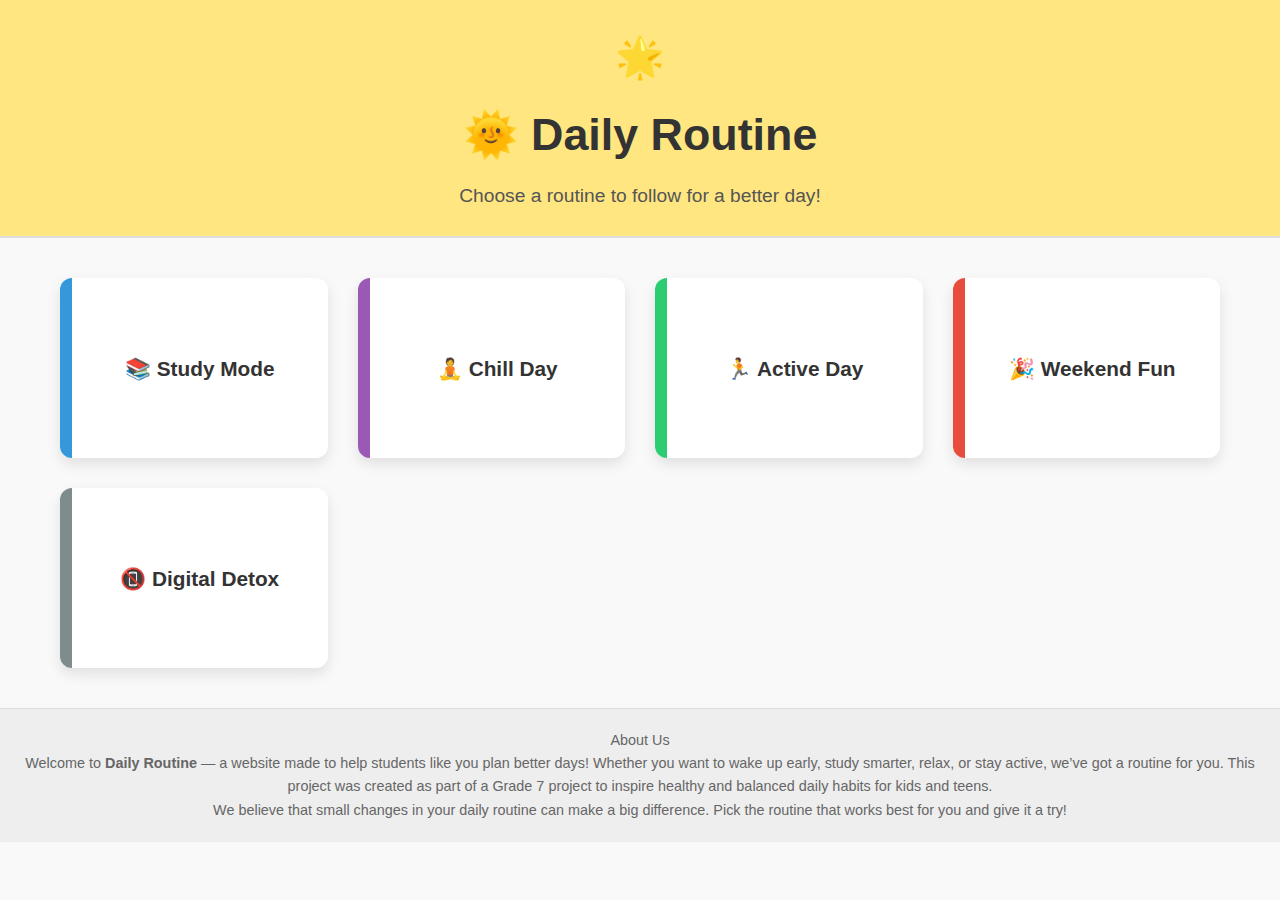
<file: Daily Routine/index.html>
<!DOCTYPE html>
<html>
<head>
  <meta charset="utf-8">
  <meta name="viewport" content="width=device-width, initial-scale=1">
  <link rel="stylesheet" type="text/css" href="style.css">
  <title>Daily Routine</title>
</head>


  <header>
    <h1>🌞 Daily Routine</h1>
    <p>Choose a routine to follow for a better day!</p>
  </header>

  <main class="routines">



    <a href="study-mode.html" class="routine-card study">
      📚 Study Mode
    </a>

    <a href="chill-day.html" class="routine-card relax">
      🧘 Chill Day
    </a>

    <a href="active-day.html" class="routine-card active">
      🏃 Active Day
    </a>

    <a href="weekend-fun.html" class="routine-card fun">
      🎉 Weekend Fun
    </a>

    <a href="digital-detox.html" class="routine-card detox">
      📵 Digital Detox
    </a>

  </main>

  <footer>
    <p class="p1">About Us</p>
    <p>
    Welcome to <strong>Daily Routine</strong> — a website made to help students like you plan better days! 
    Whether you want to wake up early, study smarter, relax, or stay active, we’ve got a routine for you. 
    This project was created as part of a Grade 7 project to inspire healthy and balanced daily habits for kids and teens.
  </p>
  <p>
    We believe that small changes in your daily routine can make a big difference. 
    Pick the routine that works best for you and give it a try!
  </p>

  </footer>

</body>
</html>
</file>
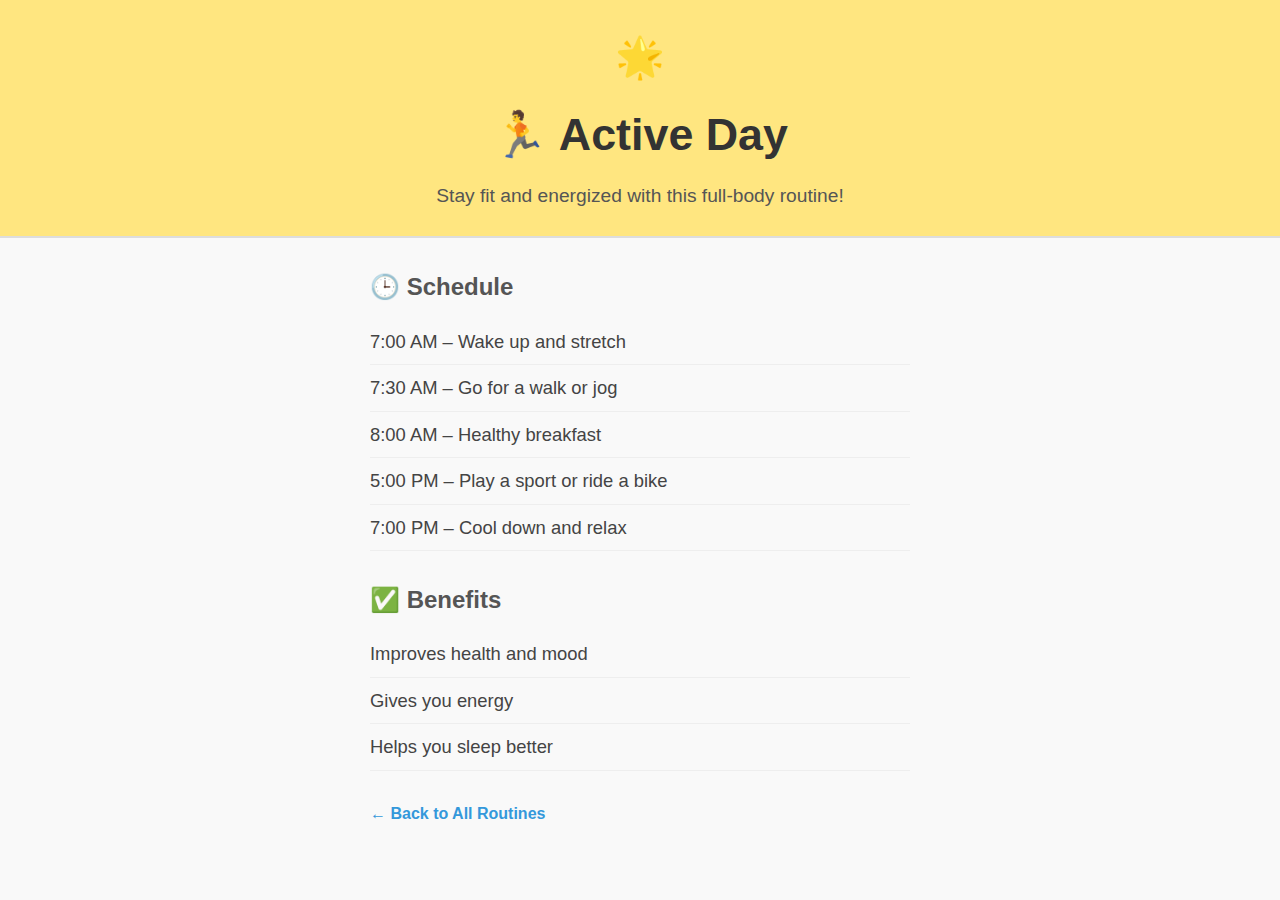
<file: Daily Routine/active-day.html>
<!DOCTYPE html>
<html lang="en">
<head>
  <meta charset="UTF-8">
  <title>Active Day Routine</title>
<link rel="stylesheet" type="text/css" href="style.css">
</head>
<body>

  <header>
    <h1>🏃 Active Day</h1>
    <p>Stay fit and energized with this full-body routine!</p>
  </header>

  <main style="padding: 30px; max-width: 600px; margin: auto;">
    <h2>🕒 Schedule</h2>
    <ul>
      <li>7:00 AM – Wake up and stretch</li>
      <li>7:30 AM – Go for a walk or jog</li>
      <li>8:00 AM – Healthy breakfast</li>
      <li>5:00 PM – Play a sport or ride a bike</li>
      <li>7:00 PM – Cool down and relax</li>
    </ul>

    <h2>✅ Benefits</h2>
    <ul>
      <li>Improves health and mood</li>
      <li>Gives you energy</li>
      <li>Helps you sleep better</li>
    </ul>

    <a href="index.html">← Back to All Routines</a>
  </main>



</body>
</html>
</file>
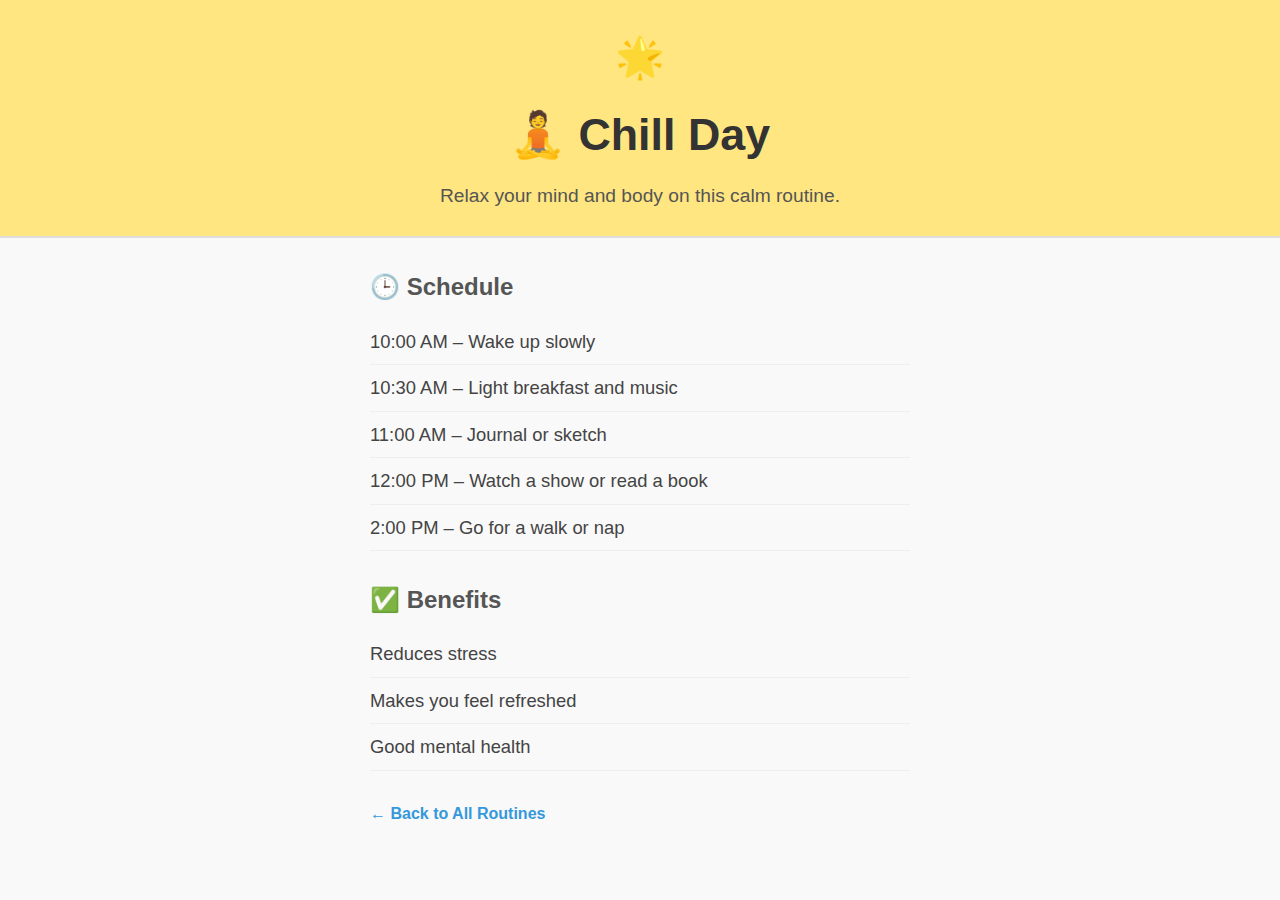
<file: Daily Routine/chill-day.html>
<!DOCTYPE html>
<html lang="en">
<head>
  <meta charset="UTF-8">
  <title>Chill Day Routine</title>
<link rel="stylesheet" type="text/css" href="style.css">
</head>
<body>

  <header>
    <h1>🧘 Chill Day</h1>
    <p>Relax your mind and body on this calm routine.</p>
  </header>

  <main style="padding: 30px; max-width: 600px; margin: auto;">
    <h2>🕒 Schedule</h2>
    <ul>
      <li>10:00 AM – Wake up slowly</li>
      <li>10:30 AM – Light breakfast and music</li>
      <li>11:00 AM – Journal or sketch</li>
      <li>12:00 PM – Watch a show or read a book</li>
      <li>2:00 PM – Go for a walk or nap</li>
    </ul>

    <h2>✅ Benefits</h2>
    <ul>
      <li>Reduces stress</li>
      <li>Makes you feel refreshed</li>
      <li>Good mental health</li>
    </ul>

    <a href="index.html">← Back to All Routines</a>
  </main>



</body>
</html>
</file>
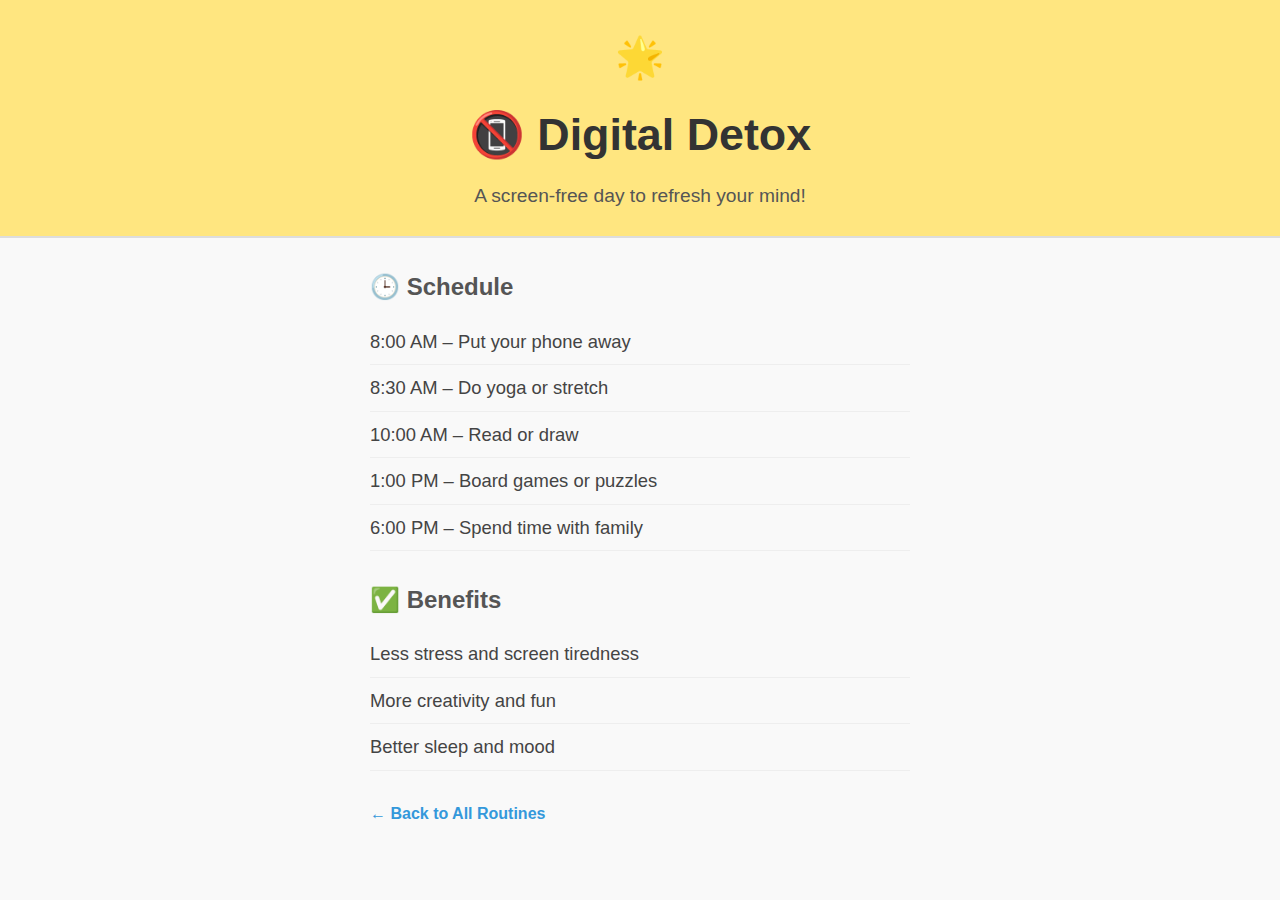
<file: Daily Routine/digital-detox.html>
<!DOCTYPE html>
<html lang="en">
<head>
  <meta charset="UTF-8">
  <title>Digital Detox Routine</title>
<link rel="stylesheet" type="text/css" href="style.css">
</head>
<body>

  <header>
    <h1>📵 Digital Detox</h1>
    <p>A screen-free day to refresh your mind!</p>
  </header>

  <main style="padding: 30px; max-width: 600px; margin: auto;">
    <h2>🕒 Schedule</h2>
    <ul>
      <li>8:00 AM – Put your phone away</li>
      <li>8:30 AM – Do yoga or stretch</li>
      <li>10:00 AM – Read or draw</li>
      <li>1:00 PM – Board games or puzzles</li>
      <li>6:00 PM – Spend time with family</li>
    </ul>

    <h2>✅ Benefits</h2>
    <ul>
      <li>Less stress and screen tiredness</li>
      <li>More creativity and fun</li>
      <li>Better sleep and mood</li>
    </ul>

    <a href="index.html">← Back to All Routines</a>
  </main>



</body>
</html>
</file>
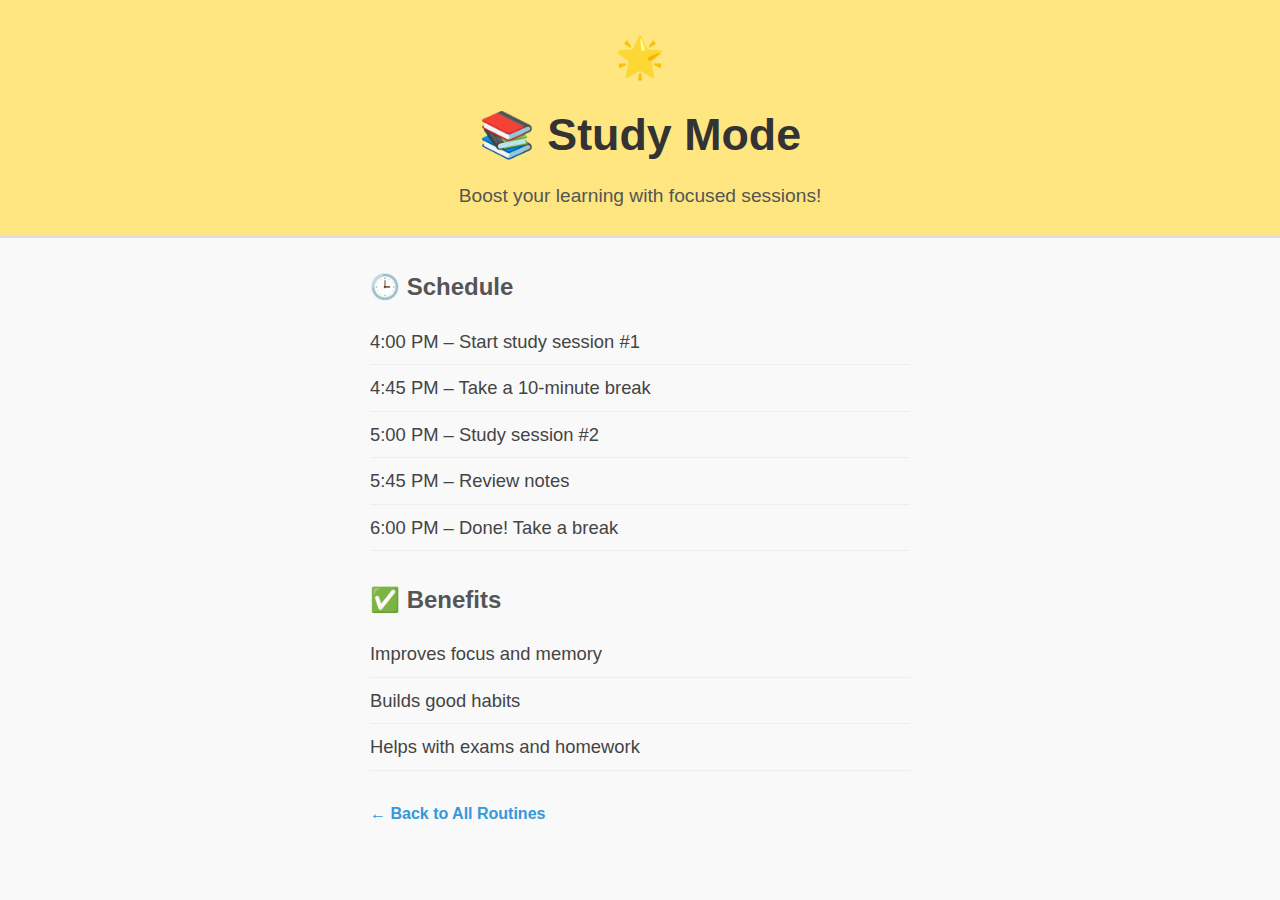
<file: Daily Routine/study-mode.html>
<!DOCTYPE html>
<html lang="en">
<head>
  <meta charset="UTF-8">
  <title>Study Mode Routine</title>
<link rel="stylesheet" type="text/css" href="style.css">
</head>
<body>

  <header>
    <h1>📚 Study Mode</h1>
    <p>Boost your learning with focused sessions!</p>
  </header>

  <main style="padding: 30px; max-width: 600px; margin: auto;">
    <h2>🕒 Schedule</h2>
    <ul>
      <li>4:00 PM – Start study session #1</li>
      <li>4:45 PM – Take a 10-minute break</li>
      <li>5:00 PM – Study session #2</li>
      <li>5:45 PM – Review notes</li>
      <li>6:00 PM – Done! Take a break</li>
    </ul>

    <h2>✅ Benefits</h2>
    <ul>
      <li>Improves focus and memory</li>
      <li>Builds good habits</li>
      <li>Helps with exams and homework</li>
    </ul>

    <a href="index.html">← Back to All Routines</a>
  </main>



</body>
</html>
</file>
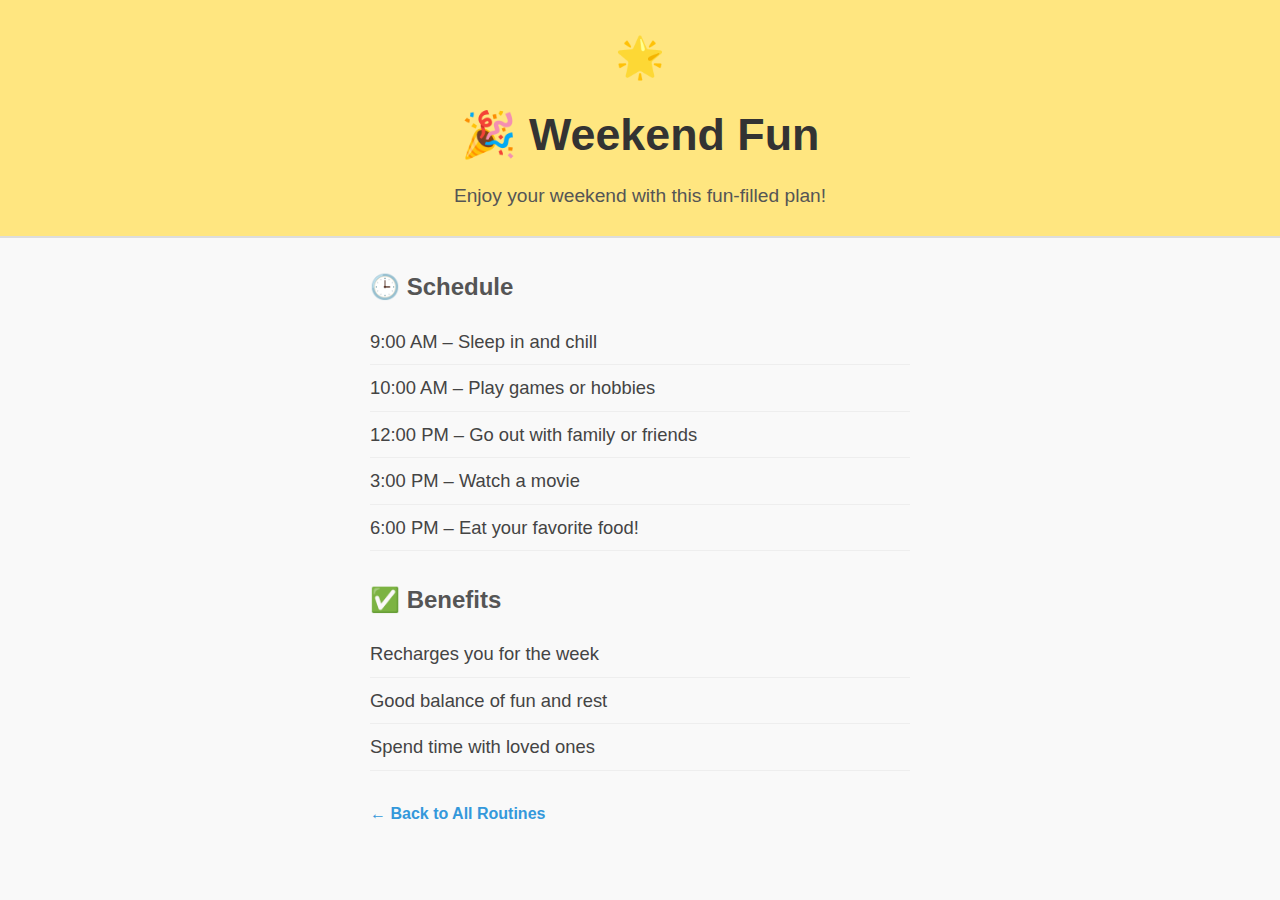
<file: Daily Routine/weekend-fun.html>
<!DOCTYPE html>
<html lang="en">
<head>
  <meta charset="UTF-8">
  <title>Weekend Fun Routine</title>
<link rel="stylesheet" type="text/css" href="style.css">
</head>
<body>

  <header>
    <h1>🎉 Weekend Fun</h1>
    <p>Enjoy your weekend with this fun-filled plan!</p>
  </header>

  <main style="padding: 30px; max-width: 600px; margin: auto;">
    <h2>🕒 Schedule</h2>
    <ul>
      <li>9:00 AM – Sleep in and chill</li>
      <li>10:00 AM – Play games or hobbies</li>
      <li>12:00 PM – Go out with family or friends</li>
      <li>3:00 PM – Watch a movie</li>
      <li>6:00 PM – Eat your favorite food!</li>
    </ul>

    <h2>✅ Benefits</h2>
    <ul>
      <li>Recharges you for the week</li>
      <li>Good balance of fun and rest</li>
      <li>Spend time with loved ones</li>
    </ul>

    <a href="index.html">← Back to All Routines</a>
  </main>


</body>
</html>
</file>
<file: Daily Routine/style.css>
/* Reset and base styles */
* {
  margin: 0;
  padding: 0;
  box-sizing: border-box;
}

body {
  font-family: 'Arial', sans-serif;
  background-color: #f9f9f9;
  color: #333;
  line-height: 1.6;
}

/* Header styling with emoji logo */
header {
  background-color: #ffe680;
  padding: 25px 20px;
  text-align: center;
  border-bottom: 2px solid #ddd;
  position: relative;
}

header h1 {
  font-size: 2.8em;
  font-weight: bold;
  margin-bottom: 10px;
}

/* Emoji logo before header title */
header::before {
  content: "🌟";
  font-size: 2.5em;
  display: block;
  margin: 0 auto 10px;
}

/* Subtitle paragraph */
header p {
  font-size: 1.2em;
  color: #555;
}

/* Main container for routine cards */
.routines {
  display: grid;
  grid-template-columns: repeat(auto-fit, minmax(240px, 1fr));
  gap: 30px;
  max-width: 1200px;
  margin: 40px auto;
  padding: 0 20px;
}

/* Routine card styles */
.routine-card {
  display: flex;
  align-items: center;
  justify-content: center;
  height: 180px;
  background-color: #fff;
  border-left: 12px solid #ccc;
  border-radius: 12px;
  box-shadow: 0 6px 14px rgba(0, 0, 0, 0.1);
  font-size: 1.3em;
  font-weight: 700;
  text-decoration: none;
  color: #333;
  transition: transform 0.3s ease, background-color 0.3s ease;
  padding: 20px;
  text-align: center;
  cursor: pointer;
}

/* Card hover effect */
.routine-card:hover {
  background-color: #f1f1f1;
  transform: scale(1.05);
}

/* Distinct border colors per routine */

/* Study Mode */
.study {
  border-left-color: #3498db; /* blue */
}

/* Chill Day */
.relax {
  border-left-color: #9b59b6; /* purple */
}

/* Active Day */
.active {
  border-left-color: #2ecc71; /* green */
}

/* Weekend Fun */
.fun {
  border-left-color: #e74c3c; /* red */
}

/* Digital Detox */
.detox {
  border-left-color: #7f8c8d; /* gray */
}

/* Main content area for routine pages */
main {
  max-width: 800px;
  margin: 30px auto;
  padding: 0 20px 40px;
  color: #444;
}

/* Headings inside main */
main h2 {
  margin-bottom: 12px;
  color: #555;
}

/* Lists styling */
main ul {
  list-style-type: none;
  padding-left: 0;
  margin-bottom: 30px;
}

main ul li {
  padding: 8px 0;
  font-size: 1.15em;
  border-bottom: 1px solid #eee;
}

/* Back to homepage link */
a {
  color: #3498db;
  text-decoration: none;
  font-weight: 600;
}

a:hover {
  text-decoration: underline;
}

/* Footer styling */
footer {
  background-color: #eee;
  text-align: center;
  padding: 20px;
  margin-top: 40px;
  font-size: 0.9em;
  border-top: 1px solid #ddd;
  color: #666;
}

/* Responsive text scaling for smaller screens */
@media (max-width: 480px) {
  header h1 {
    font-size: 2em;
  }

  .routine-card {
    height: 140px;
    font-size: 1.1em;
  }

  main ul li {
    font-size: 1em;
  }
}
</file>
